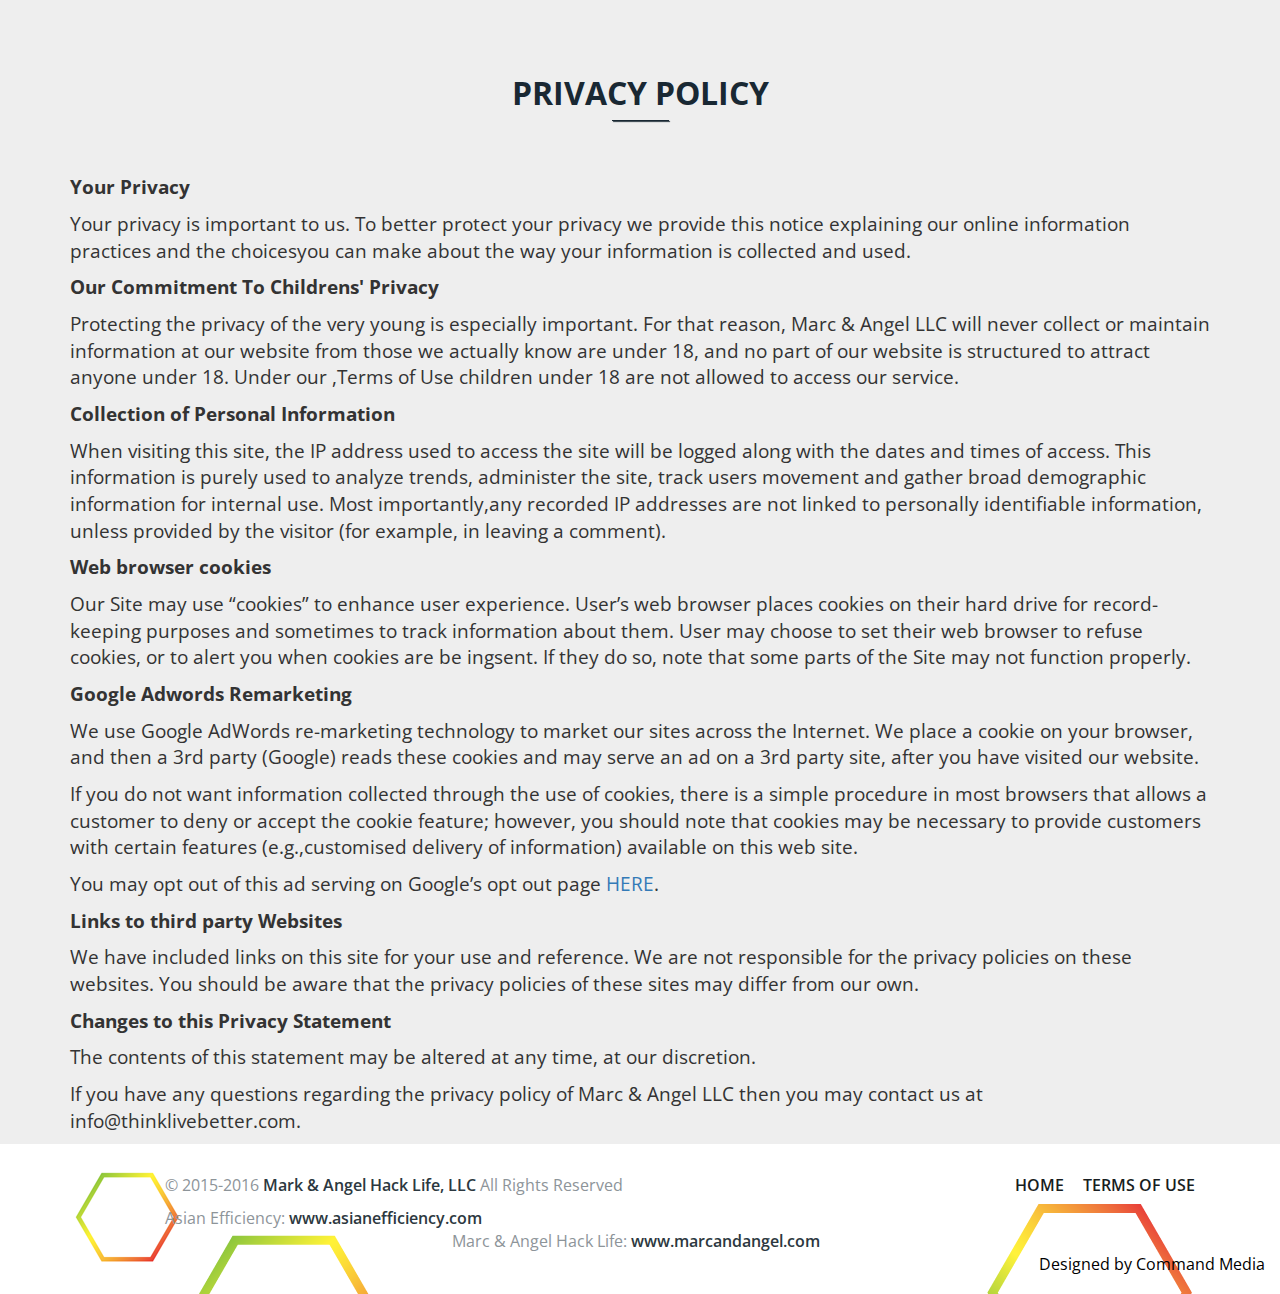
<file: privacy.html>
<!doctype html>
<html lang="en">
<head>
    <meta charset="UTF-8">
    <title>Privacy Policy</title>
    <meta name="viewport" content="width=device-width, initial-scale=1">
    <link href='https://fonts.googleapis.com/css?family=Open+Sans:300,600,700' rel='stylesheet' type='text/css'>
    <link href='https://fonts.googleapis.com/css?family=Oxygen:700' rel='stylesheet' type='text/css'>
    <link rel="stylesheet" href="https://maxcdn.bootstrapcdn.com/font-awesome/4.4.0/css/font-awesome.min.css">
    <link rel="stylesheet" href="./css/bootstrap.min.css"/>
    <link rel="stylesheet" href="./css/main.css"/>
</head>
<body style="background-color: #eee">
<div class="container">
    <div class="row">
        <div class="col-md-12">
            <h3 class="section-header">Privacy Policy</h3>
            <p class="bold">Your Privacy</p>
            <p>Your privacy is important to us. To better protect your privacy we provide this notice explaining our online information practices and the choicesyou can make about the way your information is collected and used.</p>
            <p class="bold">Our Commitment To Childrens' Privacy</p>
            <p>Protecting the privacy of the very young is especially important. For that reason, Marc & Angel LLC will never collect or maintain information at our website from those we actually know are under 18, and no part of our website is structured to attract anyone under 18. Under our ,Terms of Use children under 18 are not allowed to access our service.</p>
            <p class="bold">Collection of Personal Information</p>
            <p>When visiting this site, the IP address used to access the site will be logged along with the dates and times of access. This information is purely used to analyze trends, administer the site, track users movement and gather broad demographic information for internal use. Most importantly,any recorded IP addresses are not linked to personally identifiable information, unless provided by the visitor (for example, in leaving a comment).</p>
            <p class="bold">Web browser cookies</p>
            <p>Our Site may use “cookies” to enhance user experience. User’s web browser places cookies on their hard drive for record-keeping purposes and sometimes to track information about them. User may choose to set their web browser to refuse cookies, or to alert you when cookies are be ingsent. If they do so, note that some parts of the Site may not function properly.</p>
            <p class="bold">Google Adwords Remarketing</p>
            <p>We use Google AdWords re-marketing technology to market our sites across the Internet. We place a cookie on your browser, and then a 3rd party (Google) reads these cookies and may serve an ad on a 3rd party site, after you have visited our website.</p>
            <p>If you do not want information collected through the use of cookies, there is a simple procedure in most browsers that allows a customer to deny or accept the cookie feature; however, you should note that cookies may be necessary to provide customers with certain features (e.g.,customised delivery of information) available on this web site.</p>
            <p>You may opt out of this ad serving on Google’s opt out page <a href="http://www.google.com/settings/ads">HERE</a>.</p>
            <p class="bold">Links to third party Websites</p>
            <p>We have included links on this site for your use and reference. We are not responsible for the privacy policies on these websites. You should be aware that the privacy policies of these sites may differ from our own.</p>
            <p class="bold">Changes to this Privacy Statement</p>
            <p>The contents of this statement may be altered at any time, at our discretion.</p>
            <p>If you have any questions regarding the privacy policy of Marc & Angel LLC then you may contact us at info@thinklivebetter.com.</p>
        </div>
    </div>
</div>
<footer class="footer">
    <div class="container">
        <div class="row">
            <div class="col-md-8 col-xs-12 copyright">
                <p>&#169; 2015-2016  <span class="dark semi-bold">Mark & Angel Hack Life, LLC</span> All Rights Reserved</p>
                <p>
                    <span class="pull-left">Asian Efficiency:
                        <a href="http://www.asianefficiency.com" class="dark semi-bold" target="_blank">www.asianefficiency.com</a>
                    </span>
                    <span class="pull-right">Marc & Angel Hack Life:
                        <a href="http://www.marcandangel.com" class="dark semi-bold" target="_blank">www.marcandangel.com</a>
                    </span>
                </p>
            </div>
            <div class="col-md-4 col-xs-12">
                <ul class="footer-links pull-right">
                    <li><a href="./index.html">Home</a></li>
                    <li><a href="./terms.html">Terms of use</a></li>
                </ul>
            </div>
        </div>
    </div>
    <div class="container-fluid command-media-link-box">
        <div class="row">
            <div class="col-md-12"><a href="http://www.commandmedia.net/" class="pull-right" target="_blank" style="color: #000">Designed by Command Media</a></div>
        </div>
    </div>

</footer>
</body>
</html>
</file>
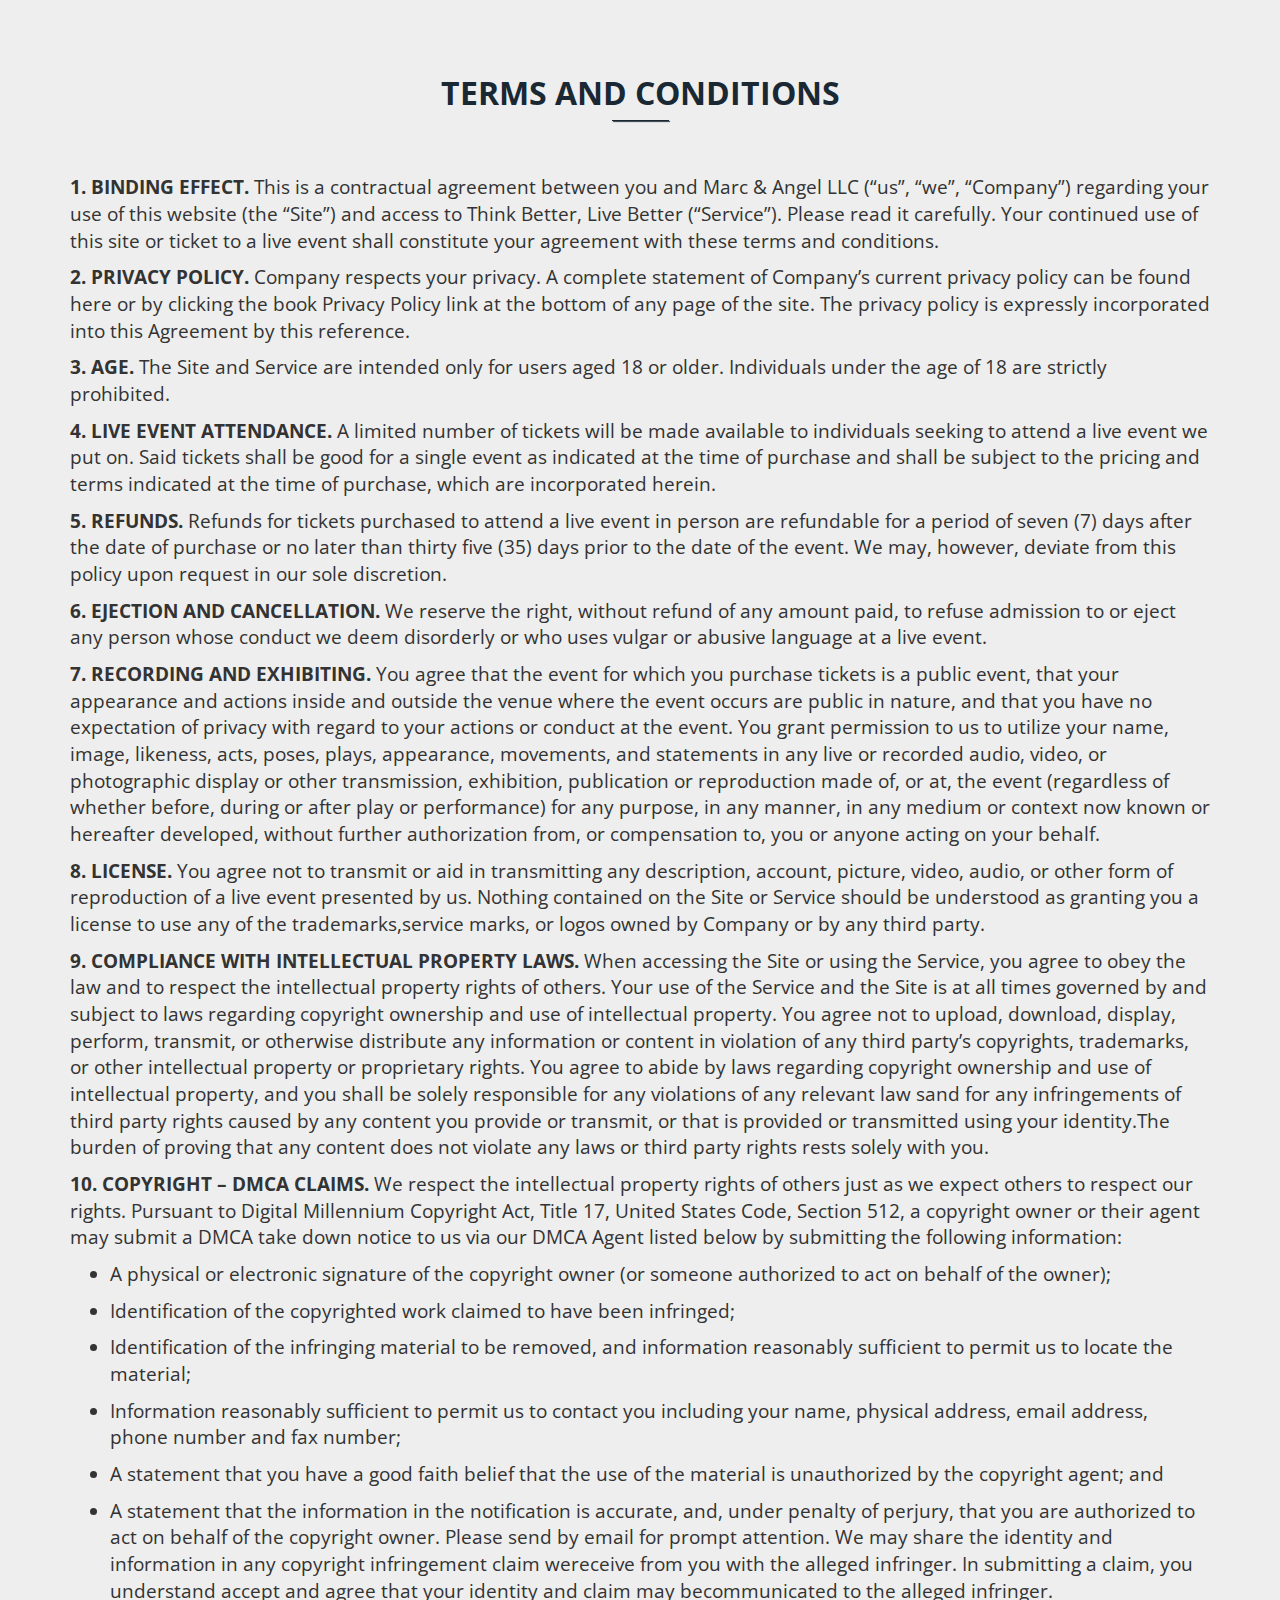
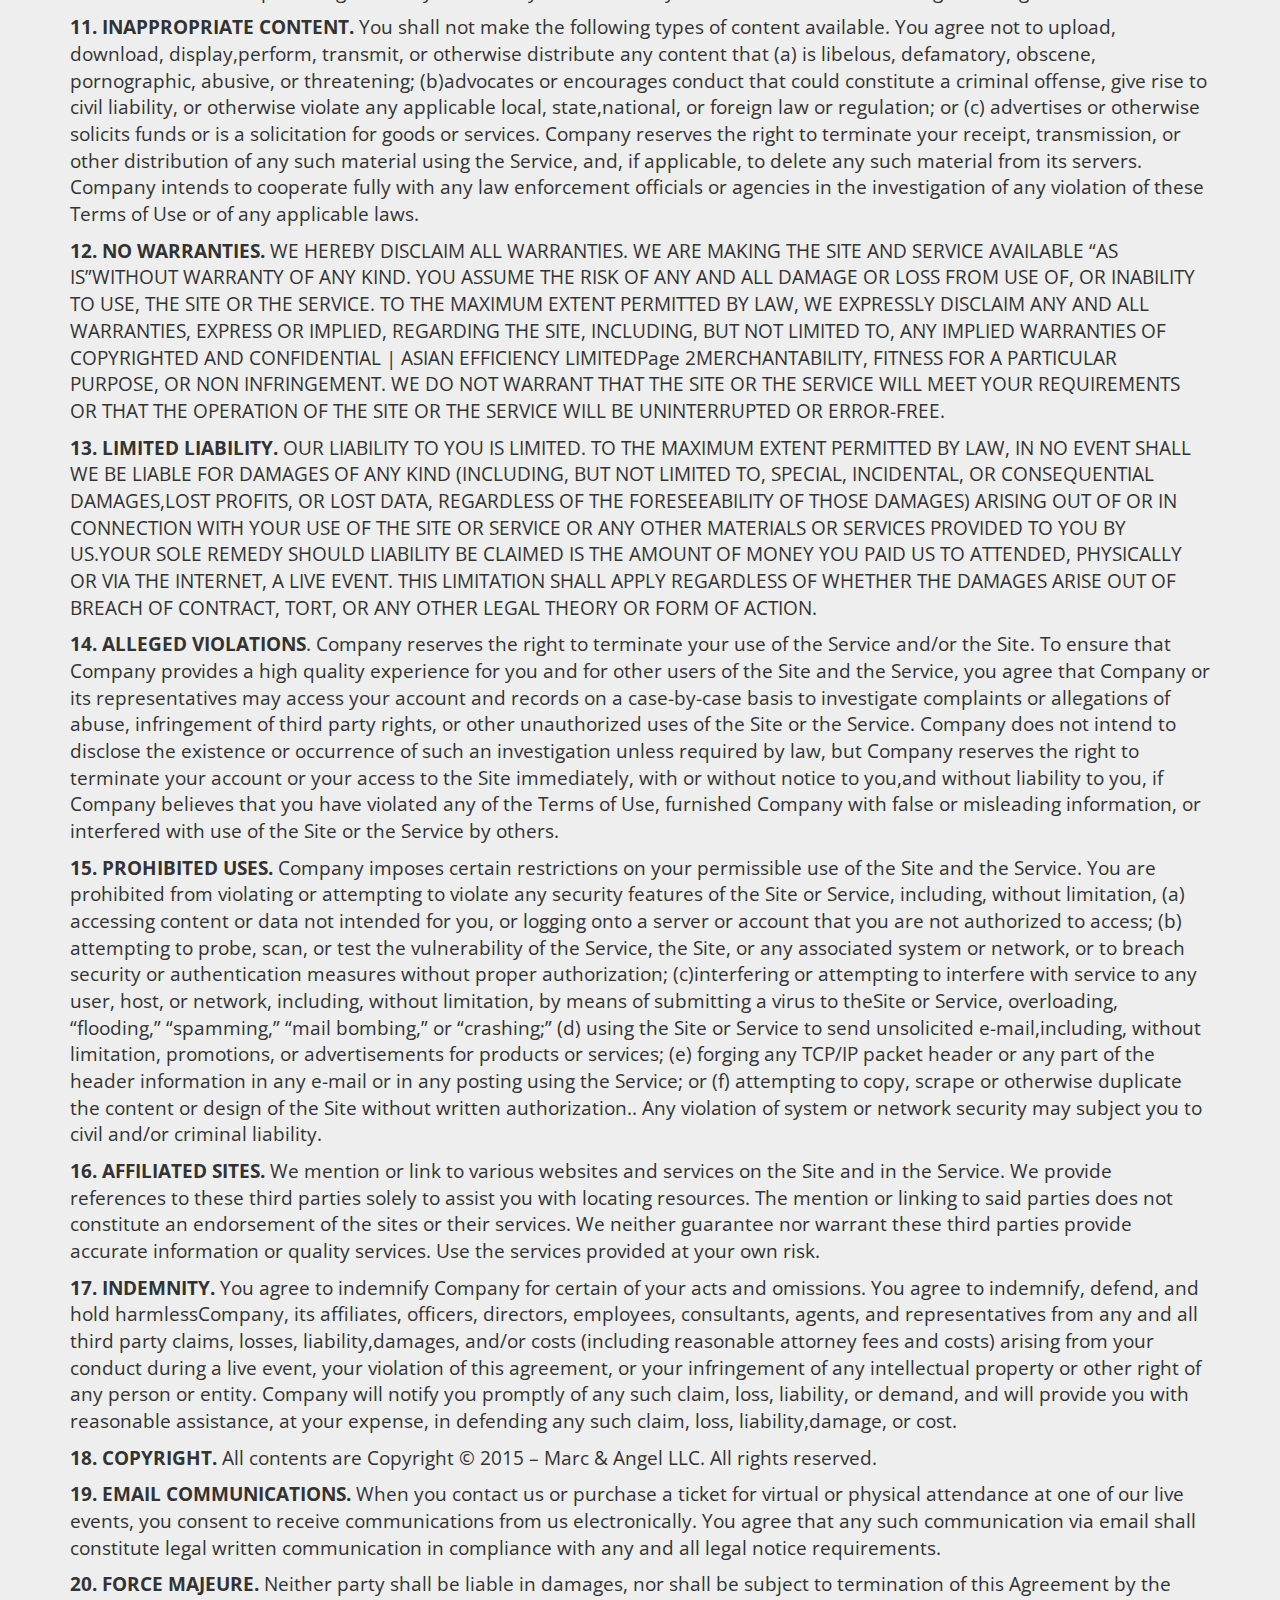
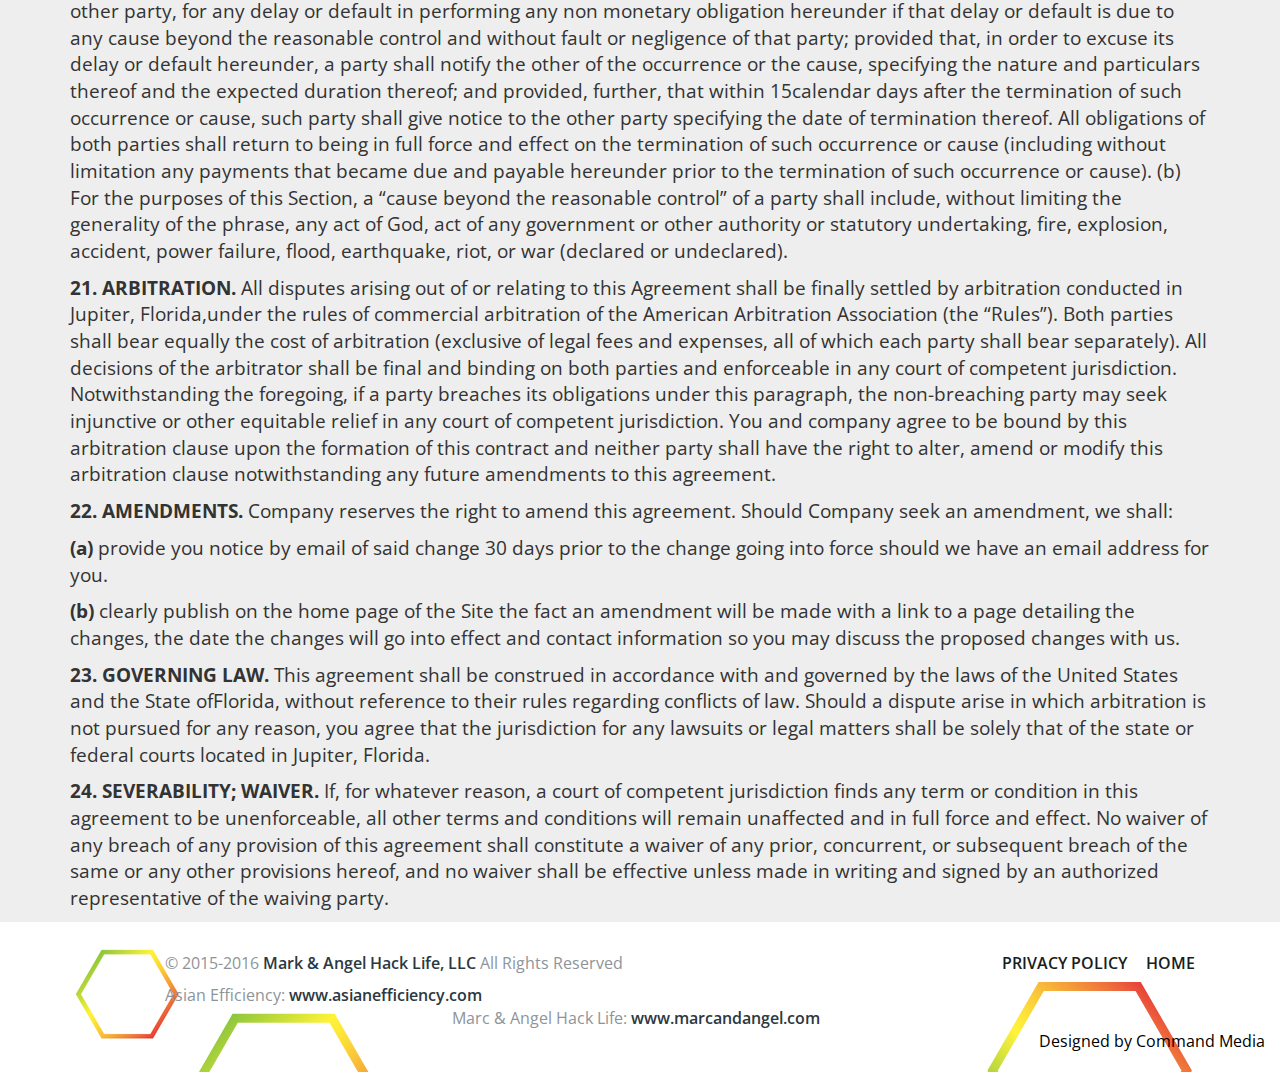
<file: terms.html>
<!doctype html>
<html lang="en">
<head>
    <meta charset="UTF-8">
    <title>Terms and Conditions</title>
    <meta name="viewport" content="width=device-width, initial-scale=1">
    <link href='https://fonts.googleapis.com/css?family=Open+Sans:300,600,700' rel='stylesheet' type='text/css'>
    <link href='https://fonts.googleapis.com/css?family=Oxygen:700' rel='stylesheet' type='text/css'>
    <link rel="stylesheet" href="https://maxcdn.bootstrapcdn.com/font-awesome/4.4.0/css/font-awesome.min.css">
    <link rel="stylesheet" href="./css/bootstrap.min.css"/>
    <link rel="stylesheet" href="./css/main.css"/>
</head>
<body style="background-color: #eee">
<div class="container">
    <div class="row">
        <div class="col-md-12">
            <h3 class="section-header">Terms and Conditions</h3>
            <p><span class="bold">1. BINDING EFFECT.</span> This is a contractual agreement between you and Marc & Angel LLC (“us”, “we”, “Company”) regarding your use of this website (the “Site”) and access to Think Better, Live Better (“Service”). Please read it carefully. Your continued use of this site or ticket to a live event shall constitute your agreement with these terms and conditions.</p>
            <p><span class="bold">2. PRIVACY POLICY.</span> Company respects your privacy. A complete statement of Company’s current privacy policy can be found here or by clicking the book Privacy Policy link at the bottom of any page of the site. The privacy policy is expressly incorporated into this Agreement by this reference.</p>
            <p><span class="bold">3. AGE.</span> The Site and Service are intended only for users aged 18 or older. Individuals under the age of 18 are strictly prohibited.</p>
            <p><span class="bold">4. LIVE EVENT ATTENDANCE.</span> A limited number of tickets will be made available to individuals seeking to attend a live event we put on. Said tickets shall be good for a single event as indicated at the time of purchase and shall be subject to the pricing and terms indicated at the time of purchase, which are incorporated herein.</p>
            <p><span class="bold">5. REFUNDS.</span> Refunds for tickets purchased to attend a live event in person are refundable for a period of seven (7) days after the date of purchase or no later than thirty five (35) days prior to the date of the event. We may, however, deviate from this policy upon request in our sole discretion.</p>
            <p><span class="bold">6. EJECTION AND CANCELLATION.</span> We reserve the right, without refund of any amount paid, to refuse admission to or eject any person whose conduct we deem disorderly or who uses vulgar or abusive language at a live event.</p>
            <p><span class="bold">7. RECORDING AND EXHIBITING.</span> You agree that the event for which you purchase tickets is a public event, that your appearance and actions inside and outside the venue where the event occurs are public in nature, and that you have no expectation of privacy with regard to your actions or conduct at the event. You grant permission to us to utilize your name, image, likeness, acts, poses, plays, appearance, movements, and statements in any live or recorded audio, video, or photographic display or other transmission, exhibition, publication or reproduction made of, or at, the event (regardless of whether before, during or after play or performance) for any purpose, in any manner, in any medium or context now known or hereafter developed, without further authorization from, or compensation to, you or anyone acting on your behalf.</p>
            <p><span class="bold">8. LICENSE.</span> You agree not to transmit or aid in transmitting any description, account, picture, video, audio, or other form of reproduction of a live event presented by us. Nothing contained on the Site or Service should be understood as granting you a license to use any of the trademarks,service marks, or logos owned by Company or by any third party.</p>
            <p><span class="bold">9. COMPLIANCE WITH INTELLECTUAL PROPERTY LAWS.</span> When accessing the Site or using the Service, you agree to obey the law and to respect the intellectual property rights of others. Your use of the Service and the Site is at all times governed by and subject to laws regarding copyright ownership and use of intellectual property. You agree not to upload, download, display, perform, transmit, or otherwise distribute any information or content in violation of any third party’s copyrights, trademarks, or other intellectual property or proprietary rights. You agree to abide by laws regarding copyright ownership and use of intellectual property, and you shall be solely responsible for any violations of any relevant law sand for any infringements of third party rights caused by any content you provide or transmit, or that is provided or transmitted using your identity.The burden of proving that any content does not violate any laws or third party rights rests solely with you.</p>
            <p><span class="bold">10. COPYRIGHT – DMCA CLAIMS.</span> We respect the intellectual property rights of others just as we expect others to respect our rights. Pursuant to Digital Millennium Copyright Act, Title 17, United States Code, Section 512, a copyright owner or their agent may submit a DMCA take down notice to us via our DMCA Agent listed below by submitting the following information:</p>
            <p>
            <ul>
                <li>
                    <p>A physical or electronic signature of the copyright owner (or someone authorized to act on
                        behalf of the owner);</p>
                </li>
                <li>
                    <p>Identification of the copyrighted work claimed to have been infringed;</p>
                </li>
                <li>
                    <p>Identification of the infringing material to be removed, and information reasonably
                        sufficient to permit us to locate the material;</p>
                </li>
                <li>
                    <p>Information reasonably sufficient to permit us to contact you including your name, physical
                        address, email address, phone number and fax number;</p>
                </li>
                <li>
                    <p>A statement that you have a good faith belief that the use of the material is unauthorized by
                        the copyright agent; and</p>
                </li>
                <li>
                    <p>A statement that the information in the notification is accurate, and, under penalty of perjury, that you are authorized to act on behalf of the copyright owner. Please send by email for prompt attention. We may share the identity and information in any copyright infringement claim wereceive from you with the alleged infringer. In submitting a claim, you understand accept and agree that your identity and claim may becommunicated to the alleged infringer.</p>
                </li>
            </ul>
            </p>
            <p><span class="bold">11. INAPPROPRIATE CONTENT.</span> You shall not make the following types of content available. You agree not to upload, download, display,perform, transmit, or otherwise distribute any content that (a) is libelous, defamatory, obscene, pornographic, abusive, or threatening; (b)advocates or encourages conduct that could constitute a criminal offense, give rise to civil liability, or otherwise violate any applicable local, state,national, or foreign law or regulation; or (c) advertises or otherwise solicits funds or is a solicitation for goods or services. Company reserves the right to terminate your receipt, transmission, or other distribution of any such material using the Service, and, if applicable, to delete any such material from its servers. Company intends to cooperate fully with any law enforcement officials or agencies in the investigation of any violation of these Terms of Use or of any applicable laws.</p>
            <p><span class="bold">12. NO WARRANTIES.</span> WE HEREBY DISCLAIM ALL WARRANTIES. WE ARE MAKING THE SITE AND SERVICE AVAILABLE “AS IS”WITHOUT WARRANTY OF ANY KIND. YOU ASSUME THE RISK OF ANY AND ALL DAMAGE OR LOSS FROM USE OF, OR INABILITY TO USE, THE SITE OR THE SERVICE. TO THE MAXIMUM EXTENT PERMITTED BY LAW, WE EXPRESSLY DISCLAIM ANY AND ALL WARRANTIES, EXPRESS OR IMPLIED, REGARDING THE SITE, INCLUDING, BUT NOT LIMITED TO, ANY IMPLIED WARRANTIES OF COPYRIGHTED AND CONFIDENTIAL | ASIAN EFFICIENCY LIMITEDPage 2MERCHANTABILITY, FITNESS FOR A PARTICULAR PURPOSE, OR NON INFRINGEMENT. WE DO NOT WARRANT THAT THE SITE OR THE SERVICE WILL MEET YOUR REQUIREMENTS OR THAT THE OPERATION OF THE SITE OR THE SERVICE WILL BE UNINTERRUPTED OR ERROR-FREE.</p>
            <p><span class="bold">13. LIMITED LIABILITY.</span> OUR LIABILITY TO YOU IS LIMITED. TO THE MAXIMUM EXTENT PERMITTED BY LAW, IN NO EVENT SHALL WE BE LIABLE FOR DAMAGES OF ANY KIND (INCLUDING, BUT NOT LIMITED TO, SPECIAL, INCIDENTAL, OR CONSEQUENTIAL DAMAGES,LOST PROFITS, OR LOST DATA, REGARDLESS OF THE FORESEEABILITY OF THOSE DAMAGES) ARISING OUT OF OR IN CONNECTION WITH YOUR USE OF THE SITE OR SERVICE OR ANY OTHER MATERIALS OR SERVICES PROVIDED TO YOU BY US.YOUR SOLE REMEDY SHOULD LIABILITY BE CLAIMED IS THE AMOUNT OF MONEY YOU PAID US TO ATTENDED, PHYSICALLY OR VIA THE INTERNET, A LIVE EVENT. THIS LIMITATION SHALL APPLY REGARDLESS OF WHETHER THE DAMAGES ARISE OUT OF BREACH OF CONTRACT, TORT, OR ANY OTHER LEGAL THEORY OR FORM OF ACTION.</p>
            <p><span class="bold">14. ALLEGED VIOLATIONS</span>. Company reserves the right to terminate your use of the Service and/or the Site. To ensure that Company provides a high quality experience for you and for other users of the Site and the Service, you agree that Company or its representatives may access your account and records on a case-by-case basis to investigate complaints or allegations of abuse, infringement of third party rights, or other unauthorized uses of the Site or the Service. Company does not intend to disclose the existence or occurrence of such an investigation unless required by law, but Company reserves the right to terminate your account or your access to the Site immediately, with or without notice to you,and without liability to you, if Company believes that you have violated any of the Terms of Use, furnished Company with false or misleading information, or interfered with use of the Site or the Service by others.</p>
            <p><span class="bold">15. PROHIBITED USES.</span> Company imposes certain restrictions on your permissible use of the Site and the Service. You are prohibited from violating or attempting to violate any security features of the Site or Service, including, without limitation, (a) accessing content or data not intended for you, or logging onto a server or account that you are not authorized to access; (b) attempting to probe, scan, or test the vulnerability of the Service, the Site, or any associated system or network, or to breach security or authentication measures without proper authorization; (c)interfering or attempting to interfere with service to any user, host, or network, including, without limitation, by means of submitting a virus to theSite or Service, overloading, “flooding,” “spamming,” “mail bombing,” or “crashing;” (d) using the Site or Service to send unsolicited e-mail,including, without limitation, promotions, or advertisements for products or services; (e) forging any TCP/IP packet header or any part of the header information in any e-mail or in any posting using the Service; or (f) attempting to copy, scrape or otherwise duplicate the content or design of the Site without written authorization.. Any violation of system or network security may subject you to civil and/or criminal liability.</p>
            <p><span class="bold">16. AFFILIATED SITES.</span> We mention or link to various websites and services on the Site and in the Service. We provide references to these third parties solely to assist you with locating resources. The mention or linking to said parties does not constitute an endorsement of the sites or their services. We neither guarantee nor warrant these third parties provide accurate information or quality services. Use the services provided at your own risk.</p>
            <p><span class="bold">17. INDEMNITY.</span> You agree to indemnify Company for certain of your acts and omissions. You agree to indemnify, defend, and hold harmlessCompany, its affiliates, officers, directors, employees, consultants, agents, and representatives from any and all third party claims, losses, liability,damages, and/or costs (including reasonable attorney fees and costs) arising from your conduct during a live event, your violation of this agreement, or your infringement of any intellectual property or other right of any person or entity. Company will notify you promptly of any such claim, loss, liability, or demand, and will provide you with reasonable assistance, at your expense, in defending any such claim, loss, liability,damage, or cost.</p>
            <p><span class="bold">18. COPYRIGHT.</span> All contents are Copyright © 2015 – Marc & Angel LLC. All rights reserved.</p>
            <p><span class="bold">19. EMAIL COMMUNICATIONS.</span> When you contact us or purchase a ticket for virtual or physical attendance at one of our live events, you consent to receive communications from us electronically. You agree that any such communication via email shall constitute legal written communication in compliance with any and all legal notice requirements.</p>
            <p><span class="bold">20. FORCE MAJEURE.</span> Neither party shall be liable in damages, nor shall be subject to termination of this Agreement by the other party, for any delay or default in performing any non monetary obligation hereunder if that delay or default is due to any cause beyond the reasonable control and without fault or negligence of that party; provided that, in order to excuse its delay or default hereunder, a party shall notify the other of the occurrence or the cause, specifying the nature and particulars thereof and the expected duration thereof; and provided, further, that within 15calendar days after the termination of such occurrence or cause, such party shall give notice to the other party specifying the date of termination thereof. All obligations of both parties shall return to being in full force and effect on the termination of such occurrence or cause (including without limitation any payments that became due and payable hereunder prior to the termination of such occurrence or cause). (b) For the purposes of this Section, a “cause beyond the reasonable control” of a party shall include, without limiting the generality of the phrase, any act of God, act of any government or other authority or statutory undertaking, fire, explosion, accident, power failure, flood, earthquake, riot, or war (declared or undeclared).</p>
            <p><span class="bold">21. ARBITRATION.</span> All disputes arising out of or relating to this Agreement shall be finally settled by arbitration conducted in Jupiter, Florida,under the rules of commercial arbitration of the American Arbitration Association (the “Rules”). Both parties shall bear equally the cost of arbitration (exclusive of legal fees and expenses, all of which each party shall bear separately). All decisions of the arbitrator shall be final and binding on both parties and enforceable in any court of competent jurisdiction. Notwithstanding the foregoing, if a party breaches its obligations under this paragraph, the non-breaching party may seek injunctive or other equitable relief in any court of competent jurisdiction. You and company agree to be bound by this arbitration clause upon the formation of this contract and neither party shall have the right to alter, amend or modify this arbitration clause notwithstanding any future amendments to this agreement.</p>
            <p><span class="bold">22. AMENDMENTS.</span> Company reserves the right to amend this agreement. Should Company seek an amendment, we shall:</p>
            <p><span class="bold">(a)</span> provide you notice by email of said change 30 days prior to the change going into force should we have an email address for you.</p>
            <p><span class="bold">(b)</span> clearly publish on the home page of the Site the fact an amendment will be made with a link to a page detailing the changes, the date the changes will go into effect and contact information so you may discuss the proposed changes with us.</p>
            <p><span class="bold">23. GOVERNING LAW.</span> This agreement shall be construed in accordance with and governed by the laws of the United States and the State ofFlorida, without reference to their rules regarding conflicts of law. Should a dispute arise in which arbitration is not pursued for any reason, you agree that the jurisdiction for any lawsuits or legal matters shall be solely that of the state or federal courts located in Jupiter, Florida.</p>
            <p><span class="bold">24. SEVERABILITY; WAIVER.</span> If, for whatever reason, a court of competent jurisdiction finds any term or condition in this agreement to be unenforceable, all other terms and conditions will remain unaffected and in full force and effect. No waiver of any breach of any provision of this agreement shall constitute a waiver of any prior, concurrent, or subsequent breach of the same or any other provisions hereof, and no waiver shall be effective unless made in writing and signed by an authorized representative of the waiving party.</p>

        </div>
    </div>
</div>
<footer class="footer">
    <div class="container">
        <div class="row">
            <div class="col-md-8 col-xs-12 copyright">
                <p>&#169; 2015-2016  <span class="dark semi-bold">Mark & Angel Hack Life, LLC</span> All Rights Reserved</p>
                <p>
                    <span class="pull-left">Asian Efficiency:
                        <a href="http://www.asianefficiency.com" class="dark semi-bold" target="_blank">www.asianefficiency.com</a>
                    </span>
                    <span class="pull-right">Marc & Angel Hack Life:
                        <a href="http://www.marcandangel.com" class="dark semi-bold" target="_blank">www.marcandangel.com</a>
                    </span>
                </p>
            </div>
            <div class="col-md-4 col-xs-12">
                <ul class="footer-links pull-right">
                    <li><a href="./privacy.html">Privacy policy</a></li>
                    <li><a href="./index.html">Home</a></li>
                </ul>
            </div>
        </div>
    </div>
    <div class="container-fluid command-media-link-box">
        <div class="row">
            <div class="col-md-12"><a href="http://www.commandmedia.net/" class="pull-right" target="_blank" style="color: #000">Designed by Command Media</a></div>
        </div>
    </div>

</footer>
</body>
</html>
</file>
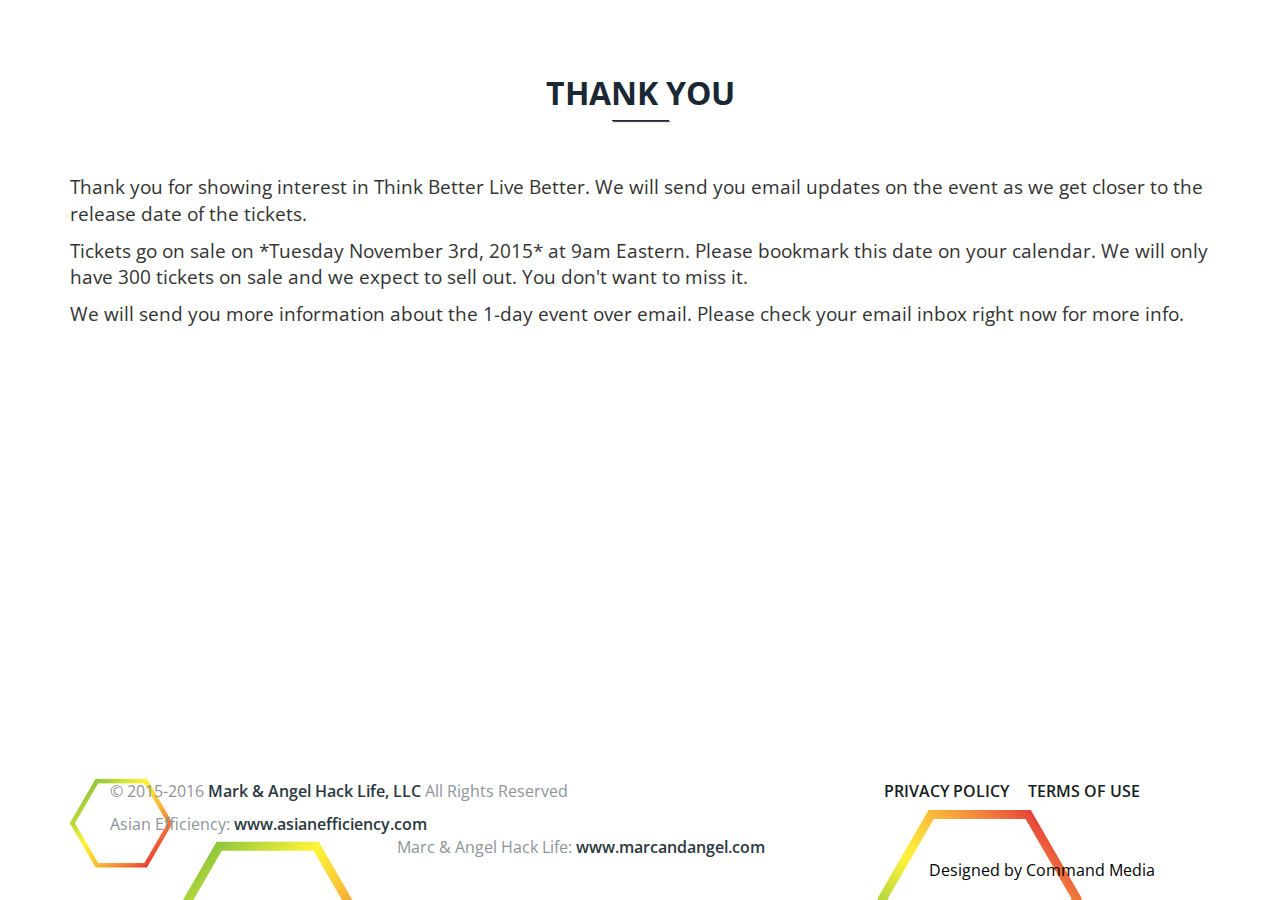
<file: thankyou-opt.html>
<!doctype html>
<html lang="en">
<head>
    <meta charset="UTF-8">
    <title>Terms and Conditions</title>
    <meta name="viewport" content="width=device-width, initial-scale=1">
    <link href='https://fonts.googleapis.com/css?family=Open+Sans:300,600,700' rel='stylesheet' type='text/css'>
    <link href='https://fonts.googleapis.com/css?family=Oxygen:700' rel='stylesheet' type='text/css'>
    <link rel="stylesheet" href="https://maxcdn.bootstrapcdn.com/font-awesome/4.4.0/css/font-awesome.min.css">
    <link rel="stylesheet" href="./css/bootstrap.min.css"/>
    <link rel="stylesheet" href="./css/main.css"/>
</head>
<body>
<div class="container">
    <div class="row">
        <div class="col-md-12">
            <h1 class="section-header">Thank you</h1>
        </div>
    </div>
    <div class="row">
        <div class="col-md-12">
            <p>Thank you for showing interest in Think Better Live Better. We will send you email updates on the event as we get closer to the release date of the tickets.</p>

            <p>Tickets go on sale on *Tuesday November 3rd, 2015* at 9am Eastern. Please bookmark this date on your calendar. We will only have 300 tickets on sale and we expect to sell out. You don't want to miss it.</p>

            <p>We will send you more information about the 1-day event over email. Please check your email inbox right now for more info.</p>
        </div>
    </div>
</div>
<footer class="footer" style="position: absolute; bottom: 0;">
    <div class="container">
        <div class="row">
            <div class="col-md-8 col-xs-12 copyright">
                <p>&#169; 2015-2016  <span class="dark semi-bold">Mark & Angel Hack Life, LLC</span> All Rights Reserved</p>
                <p>
                    <span class="pull-left">Asian Efficiency:
                        <a href="http://www.asianefficiency.com" class="dark semi-bold" target="_blank">www.asianefficiency.com</a>
                    </span>
                    <span class="pull-right">Marc & Angel Hack Life:
                        <a href="http://www.marcandangel.com" class="dark semi-bold" target="_blank">www.marcandangel.com</a>
                    </span>
                </p>
            </div>
            <div class="col-md-4 col-xs-12">
                <ul class="footer-links pull-right">
                    <li><a href="./privacy.html">Privacy policy</a></li>
                    <li><a href="./terms.html">Terms of use</a></li>
                </ul>
            </div>
        </div>
    </div>
    <div class="container-fluid command-media-link-box">
        <div class="row">
            <div class="col-md-12"><a href="http://www.commandmedia.net/" class="pull-right" target="_blank" style="color: #000">Designed by Command Media</a></div>
        </div>
    </div>

</footer>
</body>
</html>
</file>
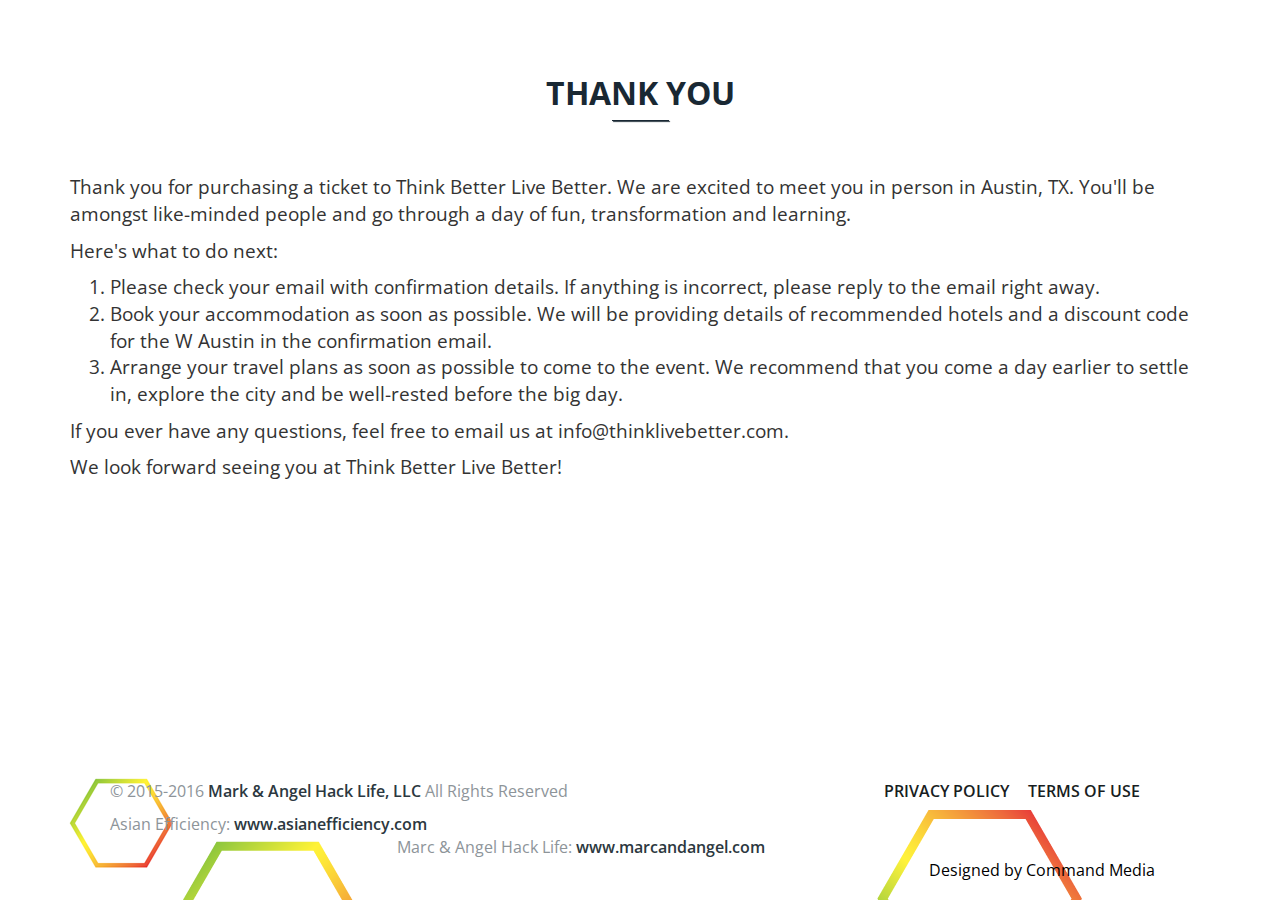
<file: thankyou.html>
<!doctype html>
<html lang="en">
<head>
    <meta charset="UTF-8">
    <title>Terms and Conditions</title>
    <meta name="viewport" content="width=device-width, initial-scale=1">
    <link href='https://fonts.googleapis.com/css?family=Open+Sans:300,600,700' rel='stylesheet' type='text/css'>
    <link href='https://fonts.googleapis.com/css?family=Oxygen:700' rel='stylesheet' type='text/css'>
    <link rel="stylesheet" href="https://maxcdn.bootstrapcdn.com/font-awesome/4.4.0/css/font-awesome.min.css">
    <link rel="stylesheet" href="./css/bootstrap.min.css"/>
    <link rel="stylesheet" href="./css/main.css"/>
</head>
<body>
<div class="container">
    <div class="row">
        <div class="col-md-12">
            <h1 class="section-header">Thank you</h1>
        </div>
    </div>
    <div class="row">
        <div class="col-md-12">

            <p>Thank you for purchasing a ticket to Think Better Live Better. We are excited to meet you in person in Austin, TX. You'll be amongst like-minded people and go through a day of fun, transformation and learning.</p>

            <p>Here's what to do next:</p>

            <ol>
               <li>Please check your email with confirmation details. If anything is incorrect, please reply to the email right away.</li>
               <li>Book your accommodation as soon as possible. We will be providing details of recommended hotels and a discount code for the W Austin in the confirmation email.</li>
               <li>Arrange your travel plans as soon as possible to come to the event. We recommend that you come a day earlier to settle in, explore the city and be well-rested before the big day.</li>
            </ol>

            <p>If you ever have any questions, feel free to email us at info@thinklivebetter.com.</p>

            <p>We look forward seeing you at Think Better Live Better!</p>
        </div>
    </div>
</div>
<footer class="footer" style="position: absolute; bottom: 0;">
    <div class="container">
        <div class="row">
            <div class="col-md-8 col-xs-12 copyright">
                <p>&#169; 2015-2016  <span class="dark semi-bold">Mark & Angel Hack Life, LLC</span> All Rights Reserved</p>
                <p>
                    <span class="pull-left">Asian Efficiency:
                        <a href="http://www.asianefficiency.com" class="dark semi-bold" target="_blank">www.asianefficiency.com</a>
                    </span>
                    <span class="pull-right">Marc & Angel Hack Life:
                        <a href="http://www.marcandangel.com" class="dark semi-bold" target="_blank">www.marcandangel.com</a>
                    </span>
                </p>
            </div>
            <div class="col-md-4 col-xs-12">
                <ul class="footer-links pull-right">
                    <li><a href="./privacy.html">Privacy policy</a></li>
                    <li><a href="./terms.html">Terms of use</a></li>
                </ul>
            </div>
        </div>
    </div>
    <div class="container-fluid command-media-link-box">
        <div class="row">
            <div class="col-md-12"><a href="http://www.commandmedia.net/" class="pull-right" target="_blank" style="color: #000">Designed by Command Media</a></div>
        </div>
    </div>

</footer>
</body>
</html>
</file>
<file: css/main.css>
body {
    font-family: 'Open Sans', sans-serif;
    font-size: 14pt;
}
section{
    background-color: #fff;
}
.light {
    font-weight: 300;
}
.semi-bold {
    font-weight: 600;
}
.bold {
    font-weight: 700;
}
.affix {
    top: 0;
    width: 100%;
    z-index: 1;
    background-color: #fff;
}
.menu-list li.scroll-bnt {
    display: inline-block;
    line-height: 15px;
    cursor: pointer;
    margin: 10px;
}
.menu-list li.scroll-bnt a{
    color: #9ccc3e;
    font-size: 12pt;
    font-weight: 600;
    text-transform: uppercase;
}
.menu-list li.scroll-bnt a:hover,
.menu-list li.scroll-bnt.active a {
    background-color: #9ccc3e;
    color: #fff;
    border-radius: 4px;
}

.join-us-btn, #join-us{
    background-color: #9ccc3e;
    color: #fff;
    font-family: 'Open Sans', sans-serif;
    text-transform: uppercase;
    font-size: 14pt;
    padding: 7px 15px;
    margin: 50px auto 0;
}

#join-us, #join-us:hover {
    margin: 50px auto -20px;
}

/** Hexagon styles */
.hexagon {
    position: relative;
    width: 75px;
    height: 130px;
    margin: 8px auto;
    border-top: solid 5px #fff;
    border-bottom: solid 5px #fff;
    z-index: 0;
}

.hexagon:before,
.hexagon:after {
    content: "";
    position: absolute;
    z-index: 1;
    width: 53px;
    height: 52px;
    -webkit-transform: scaleY(1.75) rotate(45deg);
    -ms-transform: scaleY(1.75) rotate(45deg);
    transform: scaleY(1.75) rotate(45deg);
    background-color: inherit;
    top: 34px;
}

.hexagon:before {
    right: -27px;
    border-top: solid 4px #fff;
    border-right: solid 4px #fff;
}

.hexagon:after {
    left: -27px;
    border-bottom: solid 4px #fff;
    border-left: solid 4px #fff;
}

/** Header section */
.section-header{
    font-family: 'Open Sans', sans-serif;
    font-weight: 700;
    text-align: center;
    color: #192833;
    font-size: 24pt;
    text-transform: uppercase;
    margin: 75px 0 53px;
}
.section-header:after{
    content: '';
    display: block;
    border-bottom: 1px solid #192833;
    height: 1px;
    width: 5%;
    margin: 10px auto 0;
    box-shadow: 1px 1px 1px #192833;
}
/** Header section */
#header {
    position: relative;
}
.header {
    background: url('../images/header.jpg') center /cover no-repeat fixed;
}
.header-intro {
    color: #fff;
}

.header-intro p {
    font-family: 'Open Sans' sans-serif;
}

.header-intro p:last-child {
    font-size: 18pt;
}

.header-title {
    font-family: 'Oxygen' sans-serif;
    text-transform: uppercase;
    font-size: 36px;
    display: block;
}
.small-letters {
    text-transform: lowercase;
}

.logo-box {
    background: url('../images/Logo_whiteBG.png') center no-repeat;
    background-size: auto 100%;
    height: 150px;
    margin: 20px auto;
}
.logo-left {
    position: absolute;
    left: 30px;
    top: 10px;
    background: url('../images/asianefficiency-white.png') center no-repeat;
    background-size: 100% auto;
    height: 150px;
    width: 240px;
    margin: 20px auto;
}
.logo-right {
    position: absolute;
    right: 30px;
    top: 10px;
    background: url('../images/marcandangel-white.png') center no-repeat;
    background-size: 100% auto;
    height: 150px;
    width: 150px;
    margin: 20px auto;
}
.play-box {
    background: url('../images/play.png') center no-repeat;
    background-size: 100%;
    width: 95px;
    height: 95px;
    margin: 20px auto 50px;
    cursor: pointer;
    -webkit-transition: transform .3s ease-in;-moz-transition: transform .3s ease-in;-ms-transition: transform .3s ease-in;-o-transition: transform .3s ease-in;transition: transform .3s ease-in;
}
.play-box:hover {
    -webkit-transform: scale(1.1);
    -moz-transform: scale(1.1);
    -ms-transform: scale(1.1);
    -o-transform: scale(1.1);
    transform: scale(1.1);
}
.hexagon span {
    color: #fff;
    font-size: 32pt;
    line-height: 120px;
    font-weight: 700;
}

.timer-date {
    color: #fff;
    text-transform: capitalize;
    font-size: 16pt;
    font-weight: 600;
}
/** Experience section */
section.experience .container {
    border-bottom: 1px solid #ebeef0;
}

.experience-banner{
    background: url('../images/experience-3.jpg') center center no-repeat;
    background-size: 100% auto;
    min-height: 290px;
}
.experience-text {
    -webkit-column-count: 2;
    -moz-column-count: 2;
    column-count: 2;
    -webkit-column-gap: 40px; /* Chrome, Safari, Opera */
    -moz-column-gap: 40px; /* Firefox */
    column-gap: 40px;
    color: #1a2833;
    padding: 15px 0;
}
.experience-text p{
    margin: 5px 0 5px;
}

/** Presenters section */
.presenter-title {
    margin-top: 0;
    font-size: 14pt;
    color: #1a2833;
    font-weight: 600;
    font-family: 'Open Sans';
}
.presenter-location {
    color: #7f8d99;
    font-size: 11pt;
    background: url('../images/location.png') left center no-repeat;
    padding-left: 15px;
    display: block;
    margin: 5px 0 15px;
}
.presenter-text {
    color: #1a2833;
    font-size: 14pt;
}

/** Shedule section */
.shedule-time {
    padding-left: 20px;
    background: url("../images/timer.png") left center no-repeat;
}
.shedule table {
    margin-bottom: 50px;
}
.shedule table,
.shedule table>thead>tr>th,
.shedule table>tbody>tr>td{
    border: 2px solid rgba(127, 127, 127, .5);
}
.shedule-text {
    padding: 0 0 10px;
}
/** FAQ section */
.panel-body { border: 0 !important; }
.faq-box .panel {
    border: 2px solid #6d767e;
    border-radius: 2px;
}
.faq-box .panel.active {
    border: 2px solid #9ccc3e;
    border-radius: 2px;
}
.faq-box .panel.active h4 {
    padding-bottom: 10px;
    border-bottom: 2px solid #9ccc3e;
    margin-bottom: -10px;
}
.faq-box .panel h4 a,
.faq-box .panel h4 a:active,
.faq-box .panel h4 a:focus,
.faq-box .panel h4 a:visited,
.faq-box .panel h4 a:hover{
    display: block;
    text-decoration: none;
}
.faq-box .panel-heading {
    background: #fff;
}
.panel h4 .icon {
    display: block;
    width: 13px;
    height: 13px;
}
.panel.active h4 .icon {
    background: url('../images/collapse-true.png') center no-repeat;
}
.panel h4 .icon {
    background: url('../images/collapse-false.png') center no-repeat;
}
/** Event section */
section.event {
    background: url('../images/logistics.jpg') center center /cover no-repeat;
}
.event-logo {margin: 50px auto 0;}
.event-logo span { line-height: 85px; }
.event-logo span+span {
    font-size: 12pt;
    line-height: 0px;
    font-family: 'Open Sans', sans-serif;
    font-weight: 300;
    margin-top: -5px;
    display: block;
}
.event-header {
    text-align: center;
    color: #fff;
    font-weight: 700;
    text-transform: uppercase;
}
.event-header span{
    display: block;
}
span.middle{
    font-size: 16pt;
}
.event-location {
    text-align: center;
    color: #fff;
    font-weight: 600;
    font-size: 16pt;
}
.event-contacts {
    color: #fff;
    text-align: center;
    margin: 40px 0 0;
    font-size: 12pt;
}
.event-contacts span:nth-child(2) {
    margin: 0 50px;
}
.event-contacts a {
    color: #fff;
}
.event-contacts .glyphicon {margin-right: 5px;}
.event-subscribe {
    margin: 0 0 50px;
}
.event-subscribe button {
    margin-bottom: 0;
}
/** Subscribe section */
.sign-up,
.subscribe {
    background-color: #9dcc3e;
}
.subscribe { height: 225px; }
.sign-up {padding-bottom: 50px}
.subscribe .container,
.subscribe .container .row,
.subscribe .container .row > div {
    height: inherit;
    position: relative;
}
.moonray-form {
    border: 0 !important;
    background-color: inherit !important;
}
.subscribe form {
    position: relative;
    top: 50%;
    -webkit-transform: translate(0, -50%);
    -moz-transform: translate(0, -50%);
    -ms-transform: translate(0, -50%);
    -o-transform: translate(0, -50%);
    transform: translate(0, -50%);
}
.subscribe form .form-group {
    width: 33%;
}
.sign-up select,
.sign-up input,
.subscribe input {
    height: 50px;
    width: 95%;
    background-color: #fff;
    border-radius: 4px;
    border: 1px solid #b8e561;
    outline: none;
    color: #000;
    padding-left: 15px;
    font-weight: 600;
}
.sign-up input,
.subscribe input:focus {
    color: #000;
}
.subscribe input::-webkit-input-placeholder {color:#000;}
.subscribe input::-moz-placeholder          {color:#000;}
.subscribe input:-moz-placeholder           {color:#000;}
.subscribe input:-ms-input-placeholder      {color:#000;}
.sign-up input::-webkit-input-placeholder {color:#000;}
.sign-up input::-moz-placeholder          {color:#000;}
.sign-up input:-moz-placeholder           {color:#000;}
.sign-up input:-ms-input-placeholder      {color:#000;}

.sign-up .submit-btn,
.subscribe .submit-btn {
    background-color: #fd7125;
    border: 0;
    border-radius: 2px;
    color: #fff;
    font-weight: 600;
    font-size: 12pt;
    text-transform: uppercase;
}
.sign-up .submit-btn {
    width: 50%;
    margin: 0 25%;
}
.ussr-grid-wrapper {
    padding: 0 !important;
    min-width: 100% !important;
}
/** Share section */
.share-box {
    display: block;
    padding: 0;
    width: 100%;
}
.share-box li {
    display: inline-block;
    width: 28%;
    margin: 0 2%;
}
.share-box li a{
    display: block;
    color: #7d8388;
    font-weight: 600;
    font-size: 12pt;
    width: 100%;
    height: 50px;
    margin: 25px auto;
    border: 2px solid #ebeef0;
    border-radius: 4px;
    text-align: center;
    line-height: 50px;
}
.share-box .fa-twitter { color: #4ccaff; margin-right: 3px; }
.share-box .fa-facebook { color: #227fd6; margin-right: 3px; }
.share-box li a:hover {
    border-color: #227fd6;
    color: #227fd6;
    text-decoration: none;
}
/** Footer Section */
footer {
    height: 150px;
    background-color: #fff !important;
    background: url('../images/footer-bg1.png') right bottom no-repeat,
                url('../images/footer-bg2.png') 5% center no-repeat,
                url('../images/footer-bg3.png') 15% bottom no-repeat;
    padding-top: 30px;
    position: relative;
    font-size: 12pt;
}

.footer-links {
    padding: 0;
}
.copyright {
    padding-left: 110px;
    color: #8d9499;
}
.copyright .dark{
    color: #2c3840;
}



.command-link, .footer-links li {
    display: inline-block;
    font-size: 12pt;
    font-weight: 600;
    margin-right: 15px;
}
.command-link,
.command-link:hover,
.command-link:visited,
.footer-links li a,
.footer-links li a:visited{
    color: #181d21;
    text-decoration: none;
    text-transform: uppercase;
    outline: none;
}

/** Modals section */
.full-screen .modal-dialog {
    width: 100%;
    margin: 0;
}

.big-screen .modal-dialog {
    width: 70%;
    margin: 50px 15%;
}

.modal-content {
    border-radius: 0;
}

#map {
    height: 400px;
}

/** Mobile styles */
@media (max-width: 480px) {
    .logo-box {
        height: 100px;
        margin: 10px auto;
    }
    .play-box {
        height: 70px;
        width: 70px;
    }
    .presenter-photo {
        margin: 15px auto;
    }
    .hexagon {
        width: 30px;
        height: 60px;
    }
    .hexagon:before,.hexagon:after {
        width: 24px;
        height: 24px;
        top: 13px;
    }
    .hexagon:before { right: -13px}
    .hexagon:after { left: -13px}
    .hexagon span {
        line-height: 50px;
        font-size: 14pt;
    }

    .timer-date {
        font-size: 9pt;
    }

    .event-logo {
        width: 60px;
        height: 120px;
    }
    .event-logo:before,.event-logo:after {
        width: 48px;
        height: 48px;
        top: 31px;
    }
    .experience-banner {
        min-height: 80px;
    }
    .event-logo:before { right: -24px}
    .event-logo:after { left: -24px}
    .event-logo span {
        color: #fff;
        font-size: 32pt;
        line-height: 70px;
        font-weight: 700;
    }
    .event-logo span+span { margin-left: -5px;}
    .event-contacts span:not(.glyphicon) { display: block;}

    .share-box li,
    .subscribe form .form-group {
        width: 100%;
    }
    .subscribe .submit-btn {font-size: 9pt;}
    .experience-text {
        -webkit-column-count: 1;
        -moz-column-count: 1;
        column-count: 1;
        font-size: 12pt;
    }
    footer {
        background: none;
    }
    .copyright {
        padding-left: 15px;
    }
    .copyright p span:not(.dark), .footer-links {
        display: block;
        float: none !important;
    }
}
</file>
